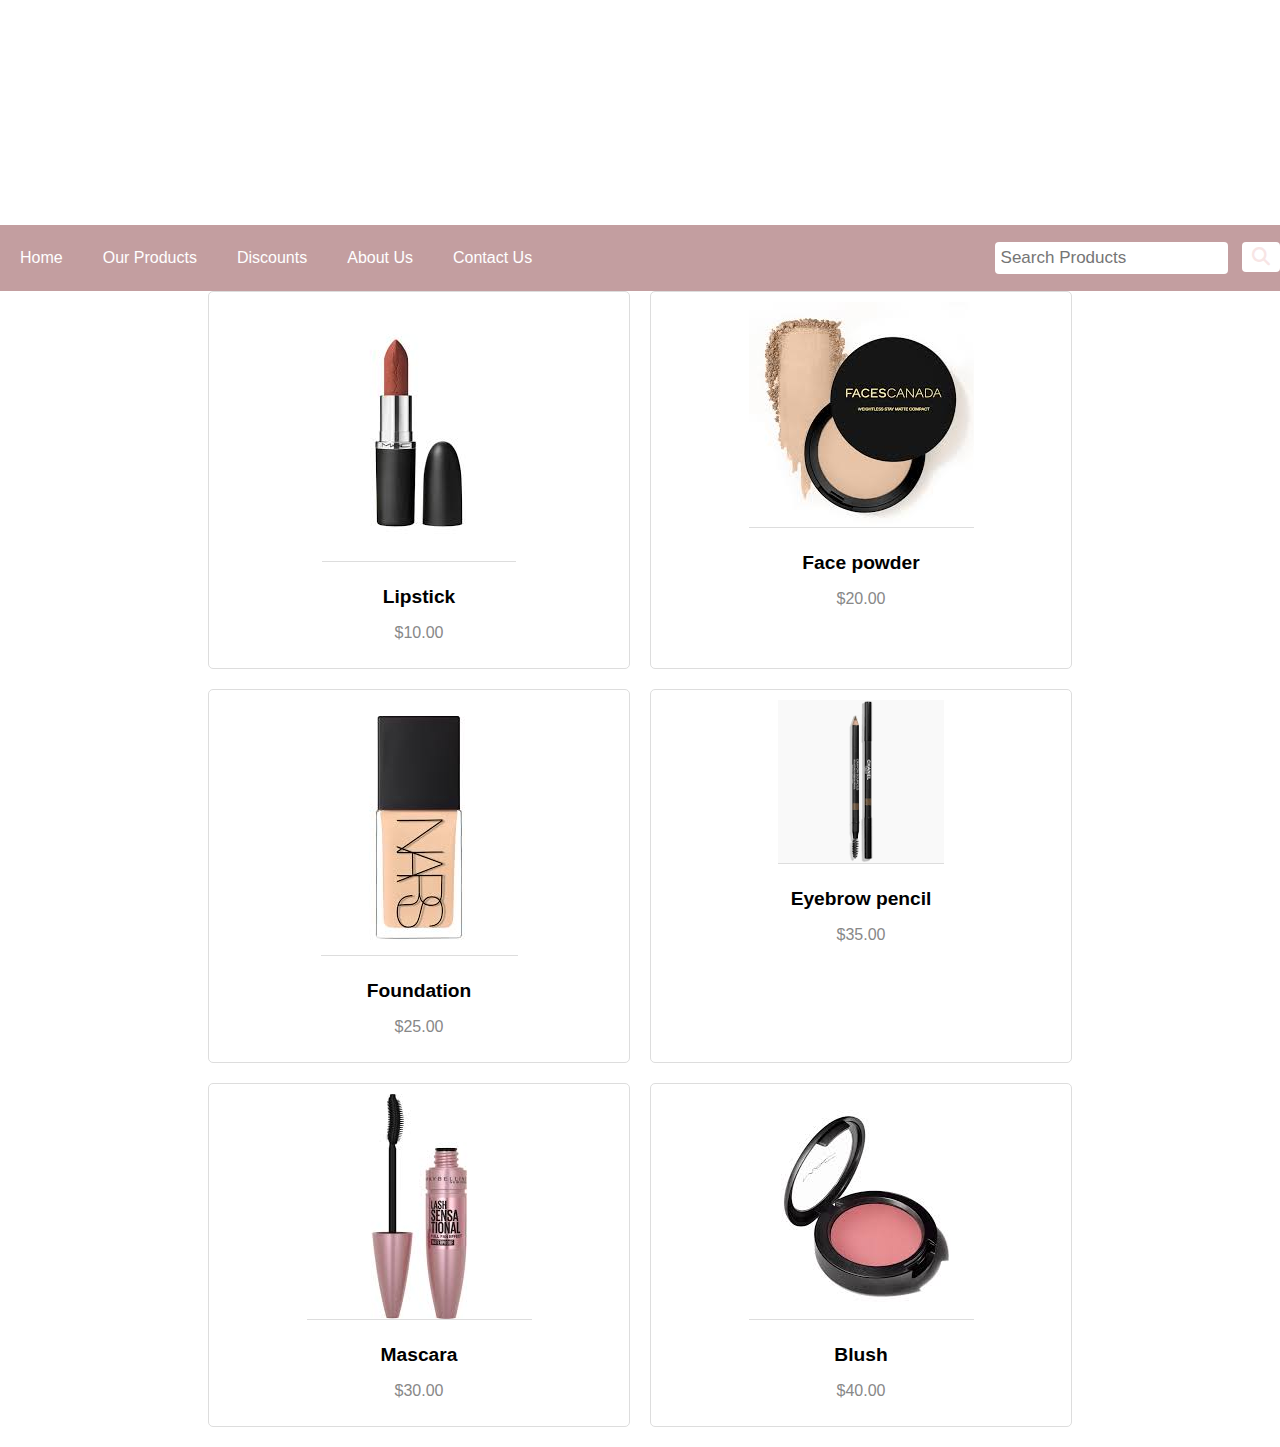
<file: index.html>
<!DOCTYPE html>
<html lang="en">
<head>
    <title>GlowGal</title>
    <link rel="stylesheet" href="style.css">
    <link rel="stylesheet" href="https://cdnjs.cloudflare.com/ajax/libs/font-awesome/6.6.0/css/all.min.css">
</head>
<body>
    <p class="title">GlowGal</p>
    <body>
        
        <div id="navlist">
            <a href="#">Home</a>
            <a href="#">Our Products</a>
            <a href="#">Discounts</a>
            <a href="#">About Us</a>
            <a href="#">Contact Us</a>
    
            
            <div class="search">
                <form action="#">
                    <input type="text" placeholder="Search Products"
                           name="search">
                    <button>
                        <i class="fa-solid fa-magnifying-glass"></i>
                    </button>
                </form>
            </div>
        </div>
    <style>
        body {
    font-family: Arial, sans-serif;
    margin: 0;
    padding: 0;
}

#navlist {
    background-color: #c39ea0;
    overflow: hidden;
    padding: 10px 0;
    display: flex;
    flex-wrap: wrap;
    justify-content: space-around;
    align-items: center;
}

#navlist a {
    color: white;
    padding: 14px 20px;
    text-decoration: none;
    text-align: center;
}

#navlist a:hover {
    background-color: #f8e5e5;
    color: white;
}

.search {
    flex-grow: 1;
    display: flex;
    justify-content: flex-end;
    align-items: center;
}

.search input[type="text"] {
    padding: 6px;
    margin-right: 10px;
    border: none;
    font-size: 17px;
    border-radius: 4px;
}

.search button {
    padding: 6px 10px;
    background: white;
    color: #f8e5e5;
    border: none;
    cursor: pointer;
    border-radius: 4px;
}

.search button i {
    font-size: 18px;
}

.search button:hover {
    background: #f8e5e5;
    color: white;
}


.content {
    text-align: center;
    margin-top: 20px;
}

.content h1 {
    color: #f8e5e5;
}


@media screen and (max-width: 600px) {
    #navlist {
        flex-direction: column;
        align-items: flex-start;
    }

    .search {
        justify-content: flex-start;
        width: 100%;
        margin-top: 10px;
        padding-left: 10px;
    }

    .search input[type="text"] {
        margin-right: 10px;
        width: auto;
    }

    .search button {
        padding: 4px 8px;
    }

    .search button i {
        font-size: 14px;
    }

    #navlist a {
        width: 100%;
        text-align: left;
        padding: 10px 20px;
    }
}

  .title{
            background-color:#c39ea0;
            font-size:100px;
            font-weight:bold;
            color:white;
            margin-top:0;
            padding-bottom:50px;
            padding-top:50px;
            text-shadow:50px;
            opacity: 0;
            animation: fadeIn 3s forwards;
            text-align:center;
            margin:0;
            margin-bottom:10px;
        }
        @media (max-width: 768px){
            .title{
                font-size: 50px;
            }
            
        }
        @keyframes fadeIn {
        from {
          opacity: 0;
        }
        to {
          opacity: 1;
        }
        }
    </style>
    <div class="product-grid">
        <div class="product-item" onclick="location.href='detail.html'">
            <img src="product1.jfif" alt="Product 1">
            <h3>Lipstick</h3>
            <p>$10.00</p>
        </div>
        <div class="product-item" onclick="location.href='detail2.html'">
            <img src="product2.jfif" alt="Product 2">
            <h3>Face powder</h3>
            <p>$20.00</p>
        </div>
        <div class="product-item" onclick="location.href='detail3.html'">
            <img src="product3.jfif" alt="Product 1">
            <h3>Foundation</h3>
            <p>$25.00</p>
        </div>
        <div class="product-item" onclick="location.href='detail4.html'">
            <img src="product4.webp" alt="Product 1">
            <h3>Eyebrow pencil</h3>
            <p>$35.00</p>
        </div>
        <div class="product-item" onclick="location.href='detail5.html'">
            <img src="product5.jfif" alt="Product 1">
            <h3>Mascara</h3>
            <p>$30.00</p>
        </div>
        <div class="product-item" onclick="location.href='detail6.html'">
            <img src="product6.jfif" alt="Product 1">
            <h3>Blush</h3>
            <p>$40.00</p>
        </div>
    </div>
</body>
</html>
</file>
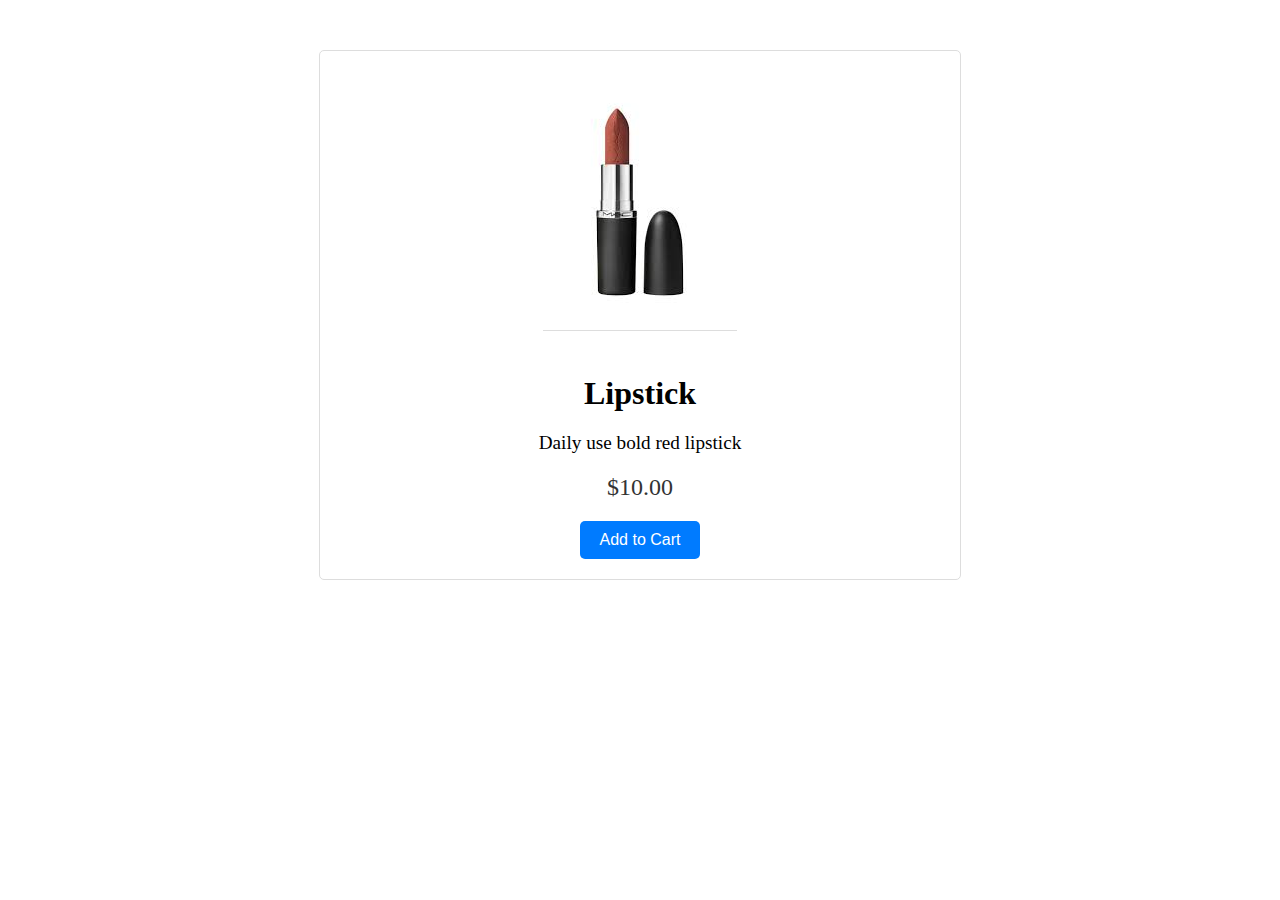
<file: detail.html>
<!DOCTYPE html>
<html lang="en">
<head>
    <title>Product Detail</title>
    <link rel="stylesheet" href="style2.css">
</head>
<body>
    <div class="product-detail">
        <img src="product1.jfif" alt="Product 1">
        <h2>Lipstick</h2>
        <p class="description">Daily use bold red lipstick</p>
        <p class="price">$10.00</p>
        <button>Add to Cart</button>
    </div>
</body>
</html>
</file>
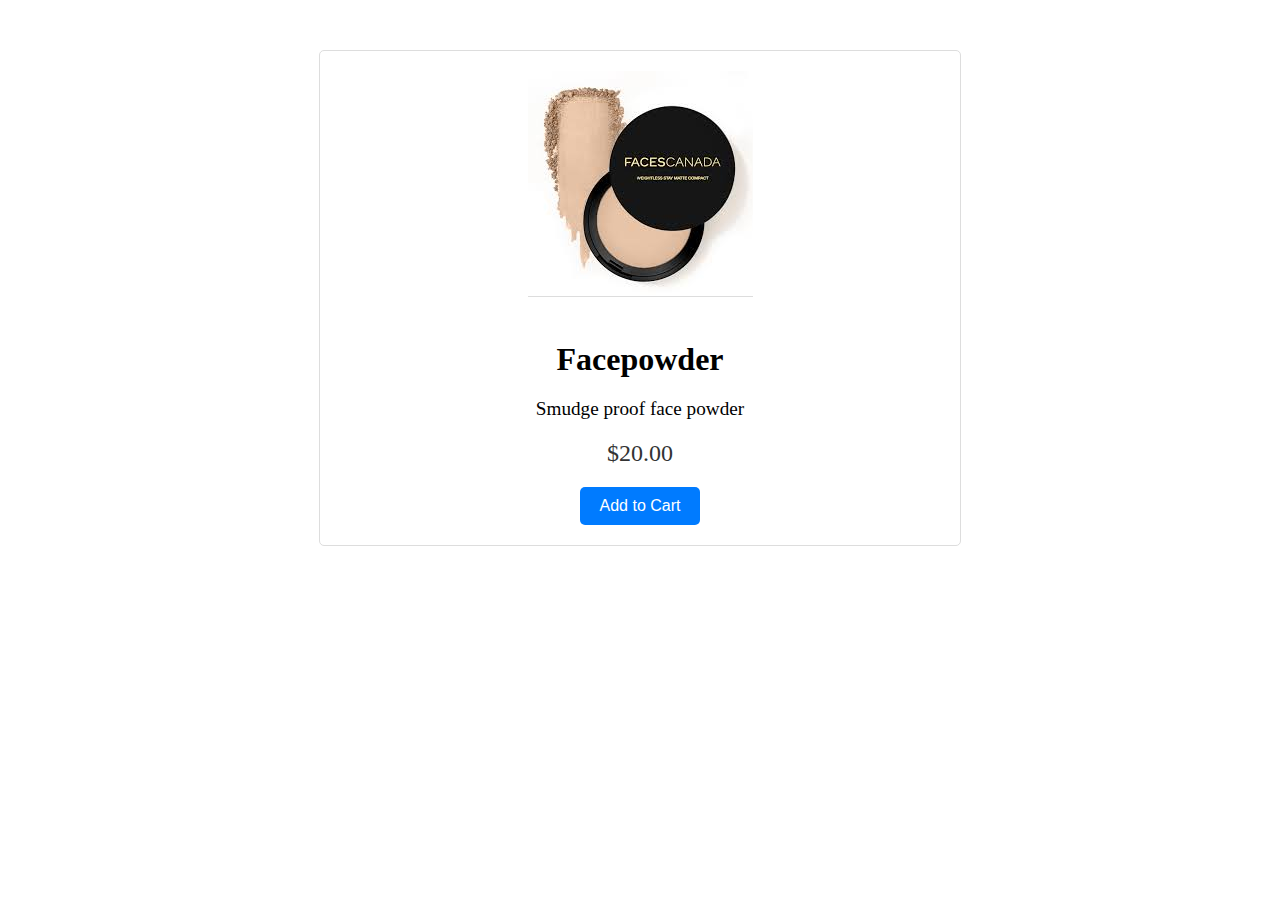
<file: detail2.html>
<!DOCTYPE html>
<html lang="en">
<head>
    <title>Product Detail</title>
    <link rel="stylesheet" href="style2.css">
</head>
<body>
    <div class="product-detail">
        <img src="product2.jfif" alt="Product 2">
        <h2>Facepowder</h2>
        <p class="description">Smudge proof face powder</p>
        <p class="price">$20.00</p>
        <button>Add to Cart</button>
    </div>
</body>
</html>
</file>
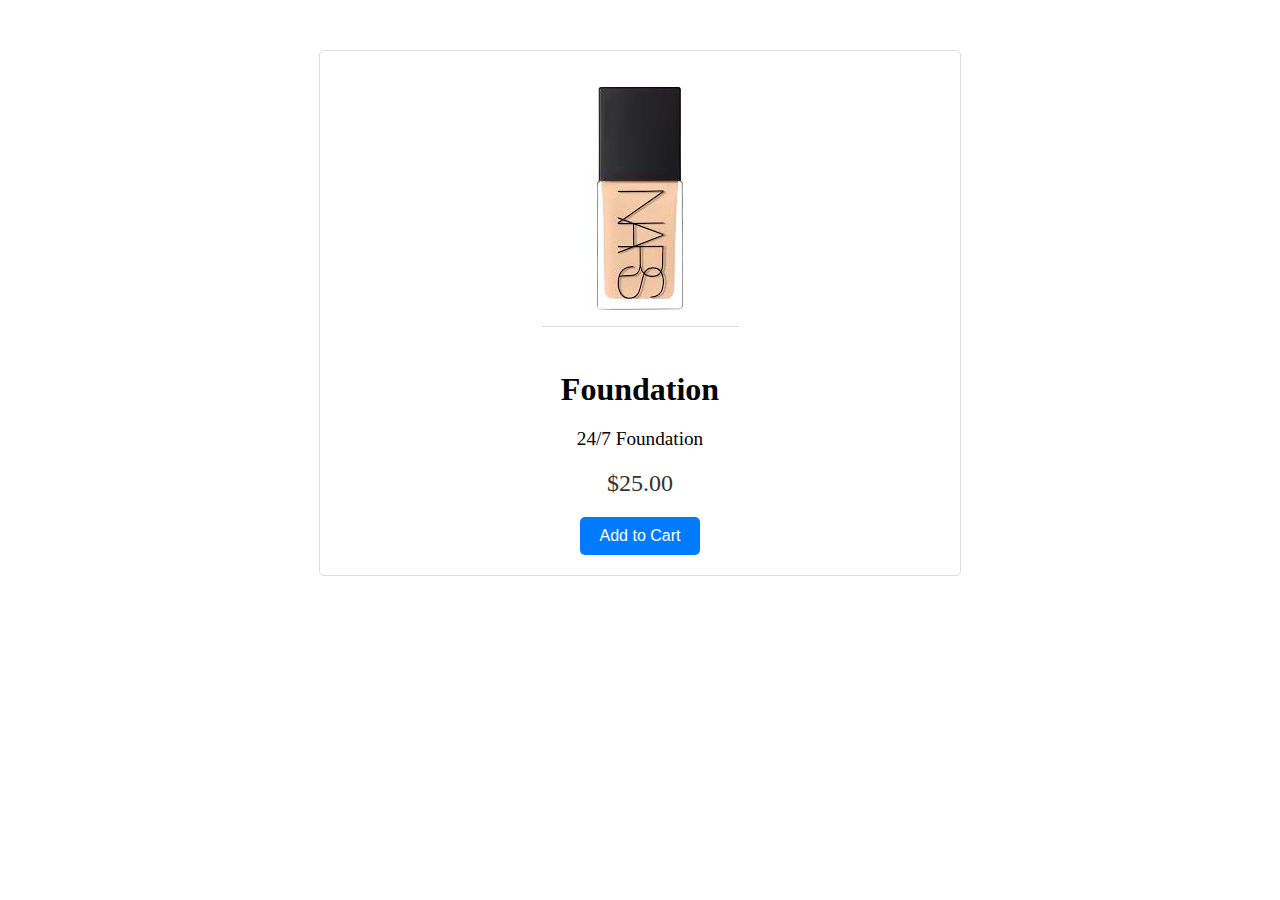
<file: detail3.html>
<!DOCTYPE html>
<html lang="en">
<head>
    <title>Product Detail</title>
    <link rel="stylesheet" href="style2.css">
</head>
<body>
    <div class="product-detail">
        <img src="product3.jfif" alt="Product 3">
        <h2>Foundation</h2>
        <p class="description">24/7 Foundation</p>
        <p class="price">$25.00</p>
        <button>Add to Cart</button>
    </div>
</body>
</html>
</file>
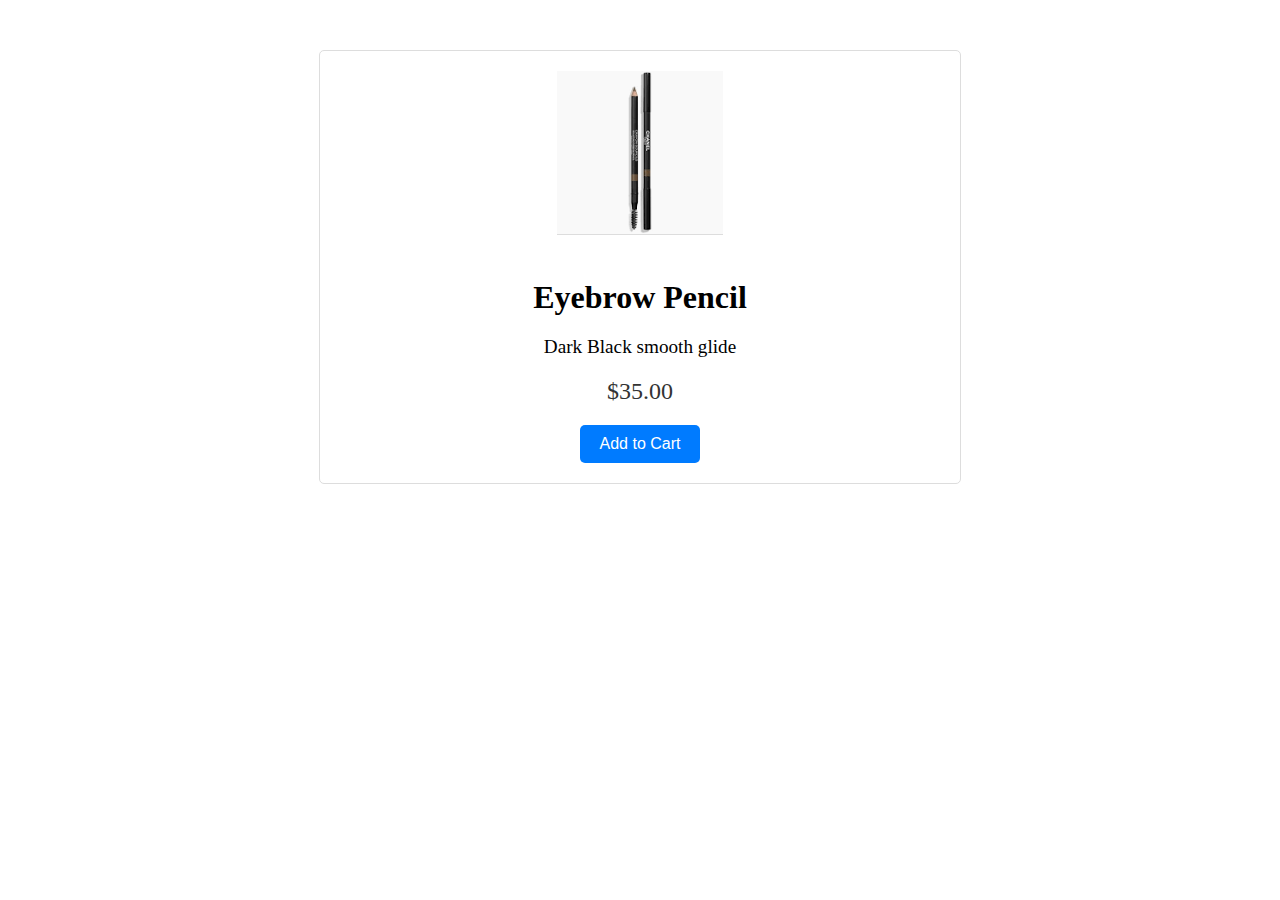
<file: detail4.html>
<!DOCTYPE html>
<html lang="en">
<head>
    <title>Product Detail</title>
    <link rel="stylesheet" href="style2.css">
</head>
<body>
    <div class="product-detail">
        <img src="product4.webp" alt="Product 4">
        <h2>Eyebrow Pencil</h2>
        <p class="description">Dark Black smooth glide</p>
        <p class="price">$35.00</p>
        <button>Add to Cart</button>
    </div>
</body>
</html>
</file>
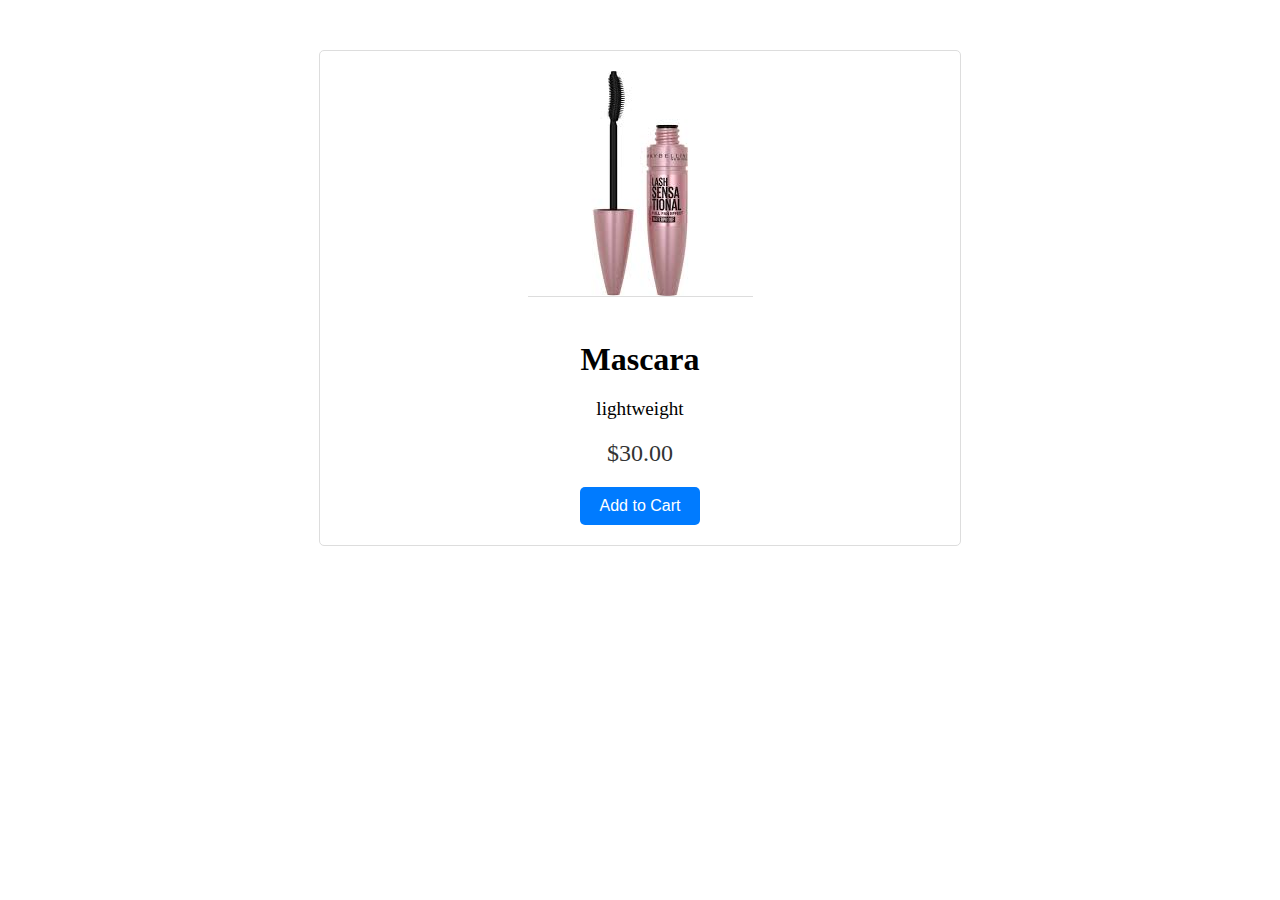
<file: detail5.html>
<!DOCTYPE html>
<html lang="en">
<head>
   <title>Product Detail</title>
    <link rel="stylesheet" href="style2.css">
</head>
<body>
    <div class="product-detail">
        <img src="product5.jfif" alt="Product 5">
        <h2>Mascara</h2>
        <p class="description">lightweight</p>
        <p class="price">$30.00</p>
        <button>Add to Cart</button>
    </div>
</body>
</html>
</file>
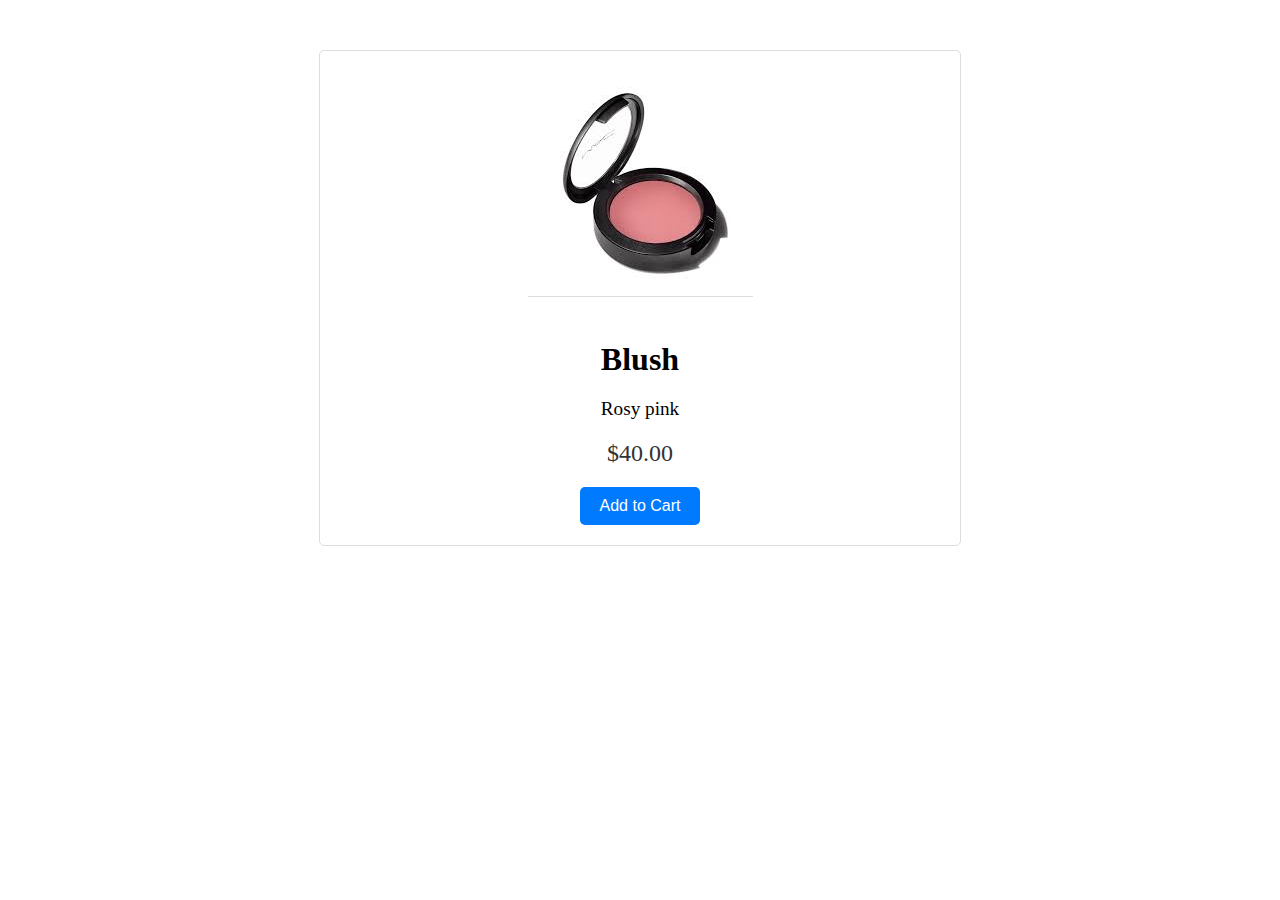
<file: detail6.html>
<!DOCTYPE html>
<html lang="en">
<head>
    <title>Product Detail</title>
    <link rel="stylesheet" href="style2.css">
</head>
<body>
    <div class="product-detail">
        <img src="product6.jfif" alt="Product 6">
        <h2>Blush</h2>
        <p class="description">Rosy pink</p>
        <p class="price">$40.00</p>
        <button>Add to Cart</button>
    </div>
</body>
</html>
</file>
<file: style.css>
body {
    font-family: Arial, sans-serif;
    margin: 0;
    padding: 0;
}

.product-grid {
    display: flex;
    flex-wrap: wrap;
    gap: 20px;
    padding: 20px;
    justify-content: center;
    padding-top:0;
}

.product-item {
    border: 1px solid #ddd;
    border-radius: 5px;
    padding: 10px;
    text-align: center;
    width: 400px;
    cursor: pointer;
    transition: transform 0.2s;
}

.product-item:hover {
    transform: scale(1.05);
}

.product-item img {
    max-width: 100%;
    height: auto;
    border-bottom: 1px solid #ddd;
    margin-bottom: 10px;
}

.product-item h3 {
    font-size: 1.2em;
    margin: 10px 0;
}

.product-item p {
    color: #888;
    font-size: 1em;
}
</file>
<file: style2.css>
.product-detail {
    max-width: 600px;
    margin: 50px auto;
    padding: 20px;
    border: 1px solid #ddd;
    border-radius: 5px;
    text-align: center;
}

.product-detail img {
    max-width: 100%;
    height: auto;
    border-bottom: 1px solid #ddd;
    margin-bottom: 20px;
}

.product-detail h2 {
    font-size: 2em;
    margin: 20px 0;
}

.product-detail .description {
    font-size: 1.2em;
    margin: 20px 0;
}

.product-detail .price {
    font-size: 1.5em;
    color: #333;
    margin: 20px 0;
}

.product-detail button {
    padding: 10px 20px;
    font-size: 1em;
    color: #fff;
    background-color: #007bff;
    border: none;
    border-radius: 5px;
    cursor: pointer;
    transition: background-color 0.2s;
}

.product-detail button:hover {
    background-color: #0056b3;
}
</file>
